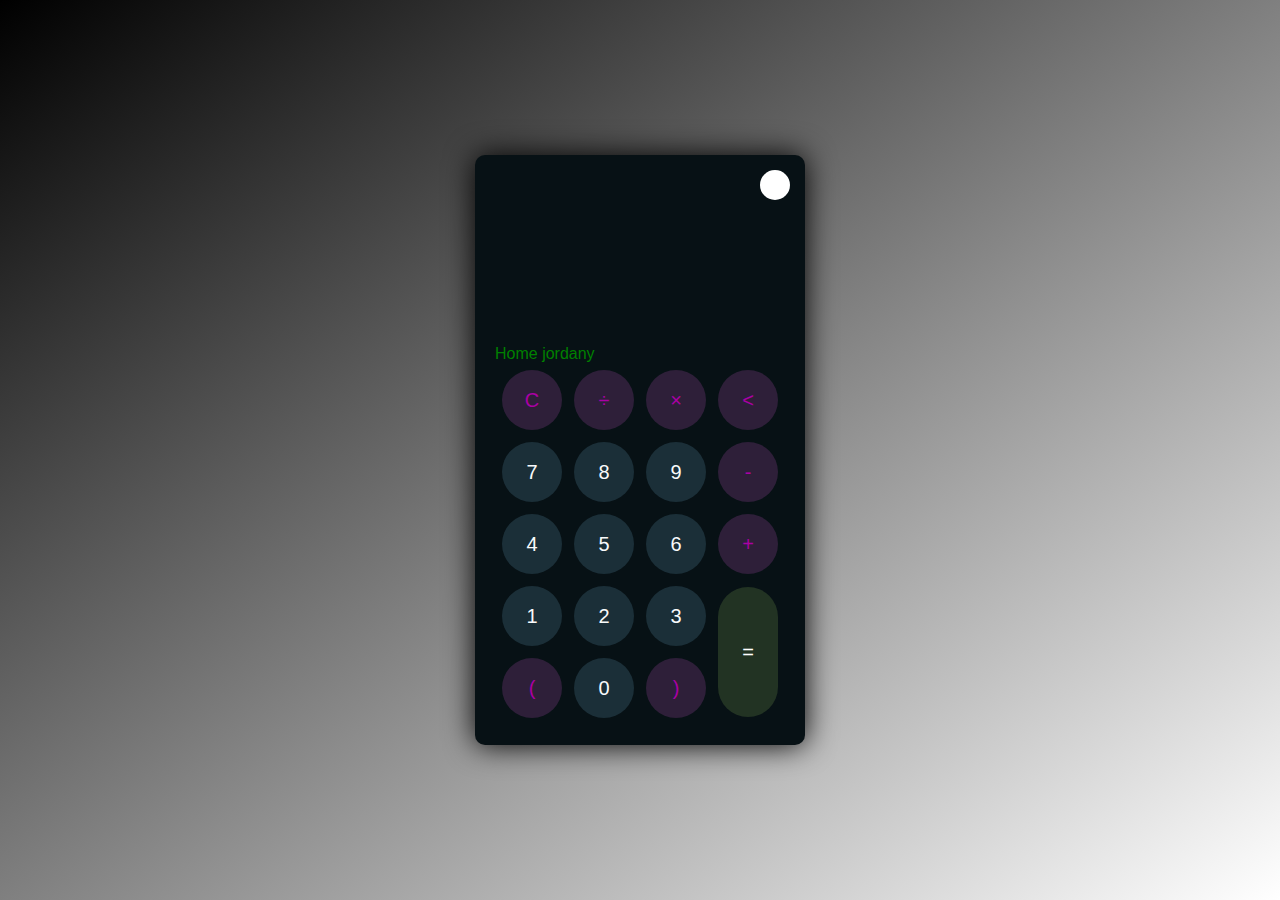
<file: calculatrice.html>
<!DOCTYPE html>
<html lang="en">
<head>
    <meta charset="UTF-8">
    <meta name="viewport" content="width=device-width, initial-scale=1.0">
    <link rel="stylesheet" href="calculatrice.css">
    <title>Calculator</title>
    <link rel="icon" href="calc.png" type="images/x-icon" />
</head>
<body>
    <div class="container">
        <div class="calculator dark">
            <div class="theme-toggler active">
                <i class="toggler-icon"></i>
            </div>
            <div class="display screen">
                <div id="display"></div>
            </div>
            <a class="a-home" href="index.html">Home</a>
            <a class="a-home">jordany</a>
            <div class="buttons">
                <table>
                    <tr>
                        <td><button class="btn-operator"  id="C">C</button></td>
                        <td><button class="btn-operator"  id="⁄">&divide;</button></td>
                        <td><button class="btn-operator"  id="*">&times;</button></td>
                        <td><button class="btn-operator" id="backspace"><</button></td>
                    </tr>

                    <tr>
                        <td><button class="btn-number"  id="7">7</button></td>
                        <td><button class="btn-number"  id="8">8</button></td>
                        <td><button class="btn-number"  id="9">9</button></td>
                        <td><button class="btn-operator"  id="-">-</button></td>
                    </tr>

                    <tr>
                        <td><button class="btn-number"  id="4">4</button></td>
                        <td><button class="btn-number"  id="5">5</button></td>
                        <td><button class="btn-number"  id="6">6</button></td>
                        <td><button class="btn-operator"  id="+">+</button></td>
                    </tr>

                    <tr>
                        <td><button class="btn-number"  id="1">1</button></td>
                        <td><button class="btn-number"  id="2">2</button></td>
                        <td><button class="btn-number"  id="3">3</button></td>
                        <td rowspan="2"><button class="btn-equal"  id="equal">=</button></td>
                    </tr>
                    <tr>
                        <td><button class="btn-operator" id="(">(</button></td>
                        <td><button class="btn-number" id="0">0</button></td>
                        <td><button class="btn-operator" id=")">)</button></td>
                    </tr>
                </table>
            </div>
        </div>
    </div>


    <script src="script.js"></script>
</body>
</html>
</file>
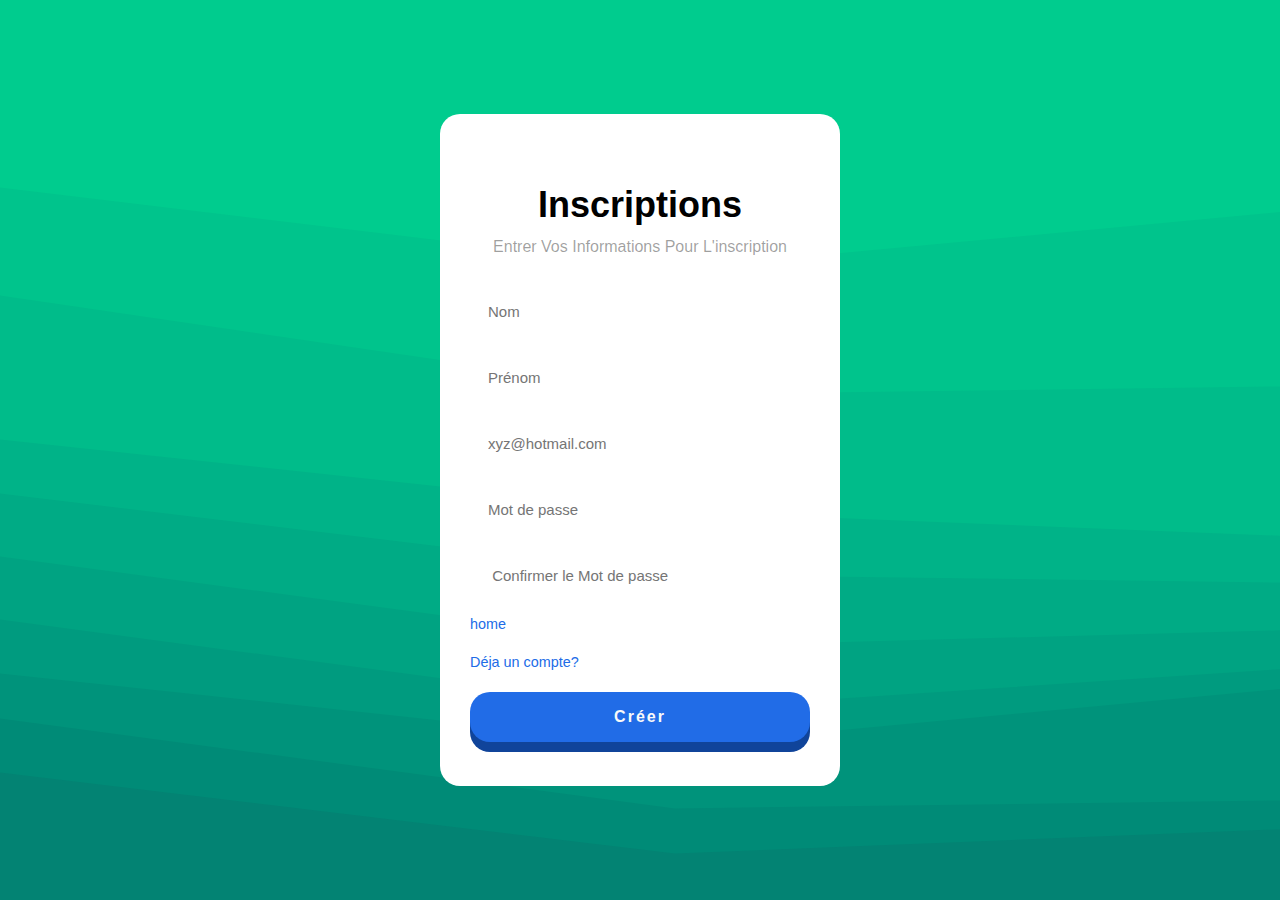
<file: inscrit.html>
<!DOCTYPE html>
<html lang="en">
<head>
    <meta charset="UTF-8">
    <meta name="viewport" content="width=device-width, initial-scale=1.0">
    <link rel="stylesheet" href="inscrit.css">
    <title>Inscriptions Page</title>
</head>
<body>
    <div class="inscriptions-card">
        <h2>Inscriptions</h2>
        <h3>Entrer Vos Informations Pour L'inscription</h3>

        <form class="inscriptions-form">
            <input type="text" placeholder="Nom">
            <input type="text" placeholder="Prénom">

            <input type="email" placeholder="xyz@hotmail.com">
            <input type="Password" placeholder="Mot de passe">
            <input type="Password" placeholder=" Confirmer le Mot de passe">
            <a href="index.html">home</a> <a href="login.html">Déja un compte?</a>
            <button>Créer</button>
    </div>
</body>
</html>
</file>
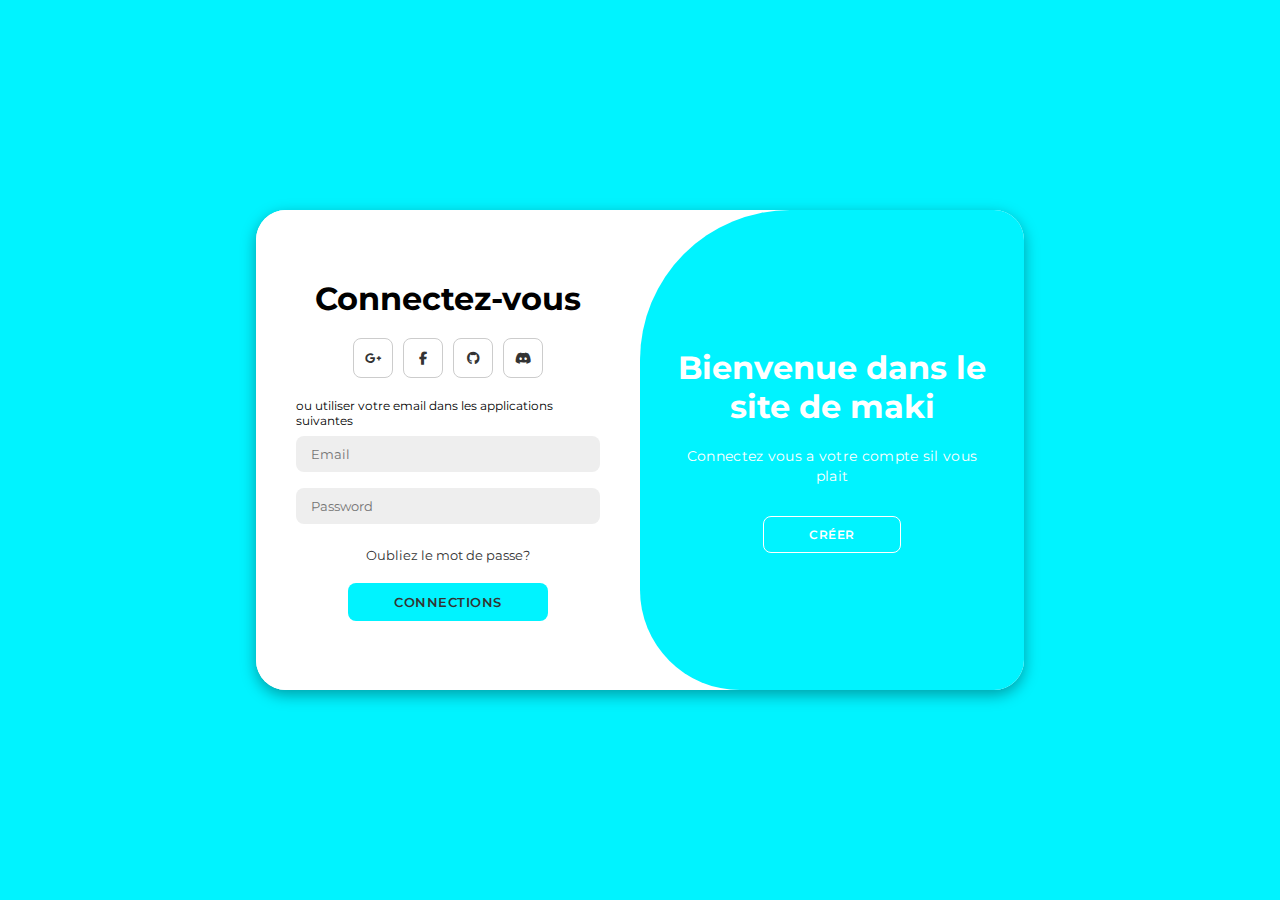
<file: login.html>
<!DOCTYPE html>
<html lang="en">

<head>
    <meta charset="UTF-8">
    <meta name="viewport" content="width=device-width, initial-scale=1.0">
    <link rel="stylesheet" href="https://cdnjs.cloudflare.com/ajax/libs/font-awesome/6.4.2/css/all.min.css">
    <link rel="stylesheet" href="login.css">
    <title>login page (Bêta)</title>
</head>

<body>

    <div class="container" id="container">
        <div class="form-container sign-up">
            <form>
                <h1>Créer un compte</h1>
                <div class="social-icons">
                    <a href="#" class="icon"><i class="fa-brands fa-google-plus-g"></i></a>
                    <a href="#" class="icon"><i class="fa-brands fa-facebook-f"></i></a>
                    <a href="#" class="icon"><i class="fa-brands fa-github"></i></a>
                    <a href="#" class="icon"><i class="fa-brands fa-linkedin-in"></i></a>
                </div>
                <span>ou utilise ton compte d'email</span>
                <input type="text" placeholder="Name">
                <input type="email" placeholder="Email">
                <input type="password" placeholder="Password">
                <button><a href="index.html">Submit</a></button>
            </form>
        </div>
        <div class="form-container sign-in">
            <form>
                <h1>Connectez-vous</h1>
                <div class="social-icons">
                    <a href="#" class="icon"><i class="fa-brands fa-google-plus-g"></i></a>
                    <a href="#" class="icon"><i class="fa-brands fa-facebook-f"></i></a>
                    <a href="#" class="icon"><i class="fa-brands fa-github"></i></a>
                    <a href="#" class="icon"><i class="fa-brands fa-discord"></i></a>
                </div>
                <span>ou utiliser votre email dans les applications suivantes</span>
                <input type="email" placeholder="Email">
                <input type="password" placeholder="Password">
                <a href="#">Oubliez le mot de passe?</a>
                <button><a class="index" href="index.html">Connections</a></button>
            </form>
        </div>
        <div class="toggle-container">
            <div class="toggle">
                <div class="toggle-panel toggle-left">
                    <h1>Bienvenue</h1>
                    <p>Entrer vos informations personnel</p>
                    <button class="hidden" id="login">Accédez</button>
                </div>
                <div class="toggle-panel toggle-right">
                    <h1>Bienvenue dans le site de maki</h1>
                    <p>Connectez vous a votre compte sil vous plait</p>
                    <button class="hidden" id="register">créer</button>
                </div>
            </div>
        </div>
    </div>

    <script src="login.js"></script>
</body>

</html>
</file>
<file: calculatrice.css>
* {
    padding: 0;
    margin: 0;
    box-sizing: border-box;
    outline: 0;
    transition: all 0.5s ease;
}

body {
    font-family: sans-serif;
}

a {
    text-decoration: none;
    color: #fff;
}

body {
    background-image: linear-gradient( to bottom right,black,white);
}

.container {
    height: 100vh;
    width: 100vw;
    display: grid;
    place-items: center;
}

.calculator {
    position: relative;
    height: auto;
    width: auto;
    padding: 20px;
    border-radius: 10px;
    box-shadow: 0 0 30px #000;
}

.theme-toggler {
    position: absolute;
    top: 30px;
    right: 30px;
    color: #fff;
    cursor: pointer;
    z-index: 1;
}

.theme-toggler.active {
    color: #333;
}

.theme-toggler.active::before {
    background-color: #fff;
}

.theme-toggler::before {
    content: '';
    height: 30px;
    width: 30px;
    position: absolute;
    top: 50%;
    transform: translate(-50%, -50%);
    border-radius: 50%;
    background-color: #333;
    z-index: -1;
}

#display {
    margin: 0 10px;
    height: 150px;
    width: auto;
    max-width: 270px;
    display: flex;
    align-items: flex-end;
    justify-content: flex-end;
    font-size: 30px;
    margin-bottom: 20px;
    overflow-x: scroll;
  }

#display::-webkit-scrollbar {
    display: block;
    height: 3px;
}

button {
    height: 60px;
    width: 60px;
    border: 0;
    border-radius: 30px;
    margin: 5px;
    font-size: 20px;
    cursor: pointer;
    transition: all 200ms ease;
}

button:hover {
    transform: scale(1.1);
}

button#equal {
    height: 130px;
}

/* light theme */

.calculator {
    background-color: #fff;
}

.calculator #display {
    color: #0a1e23;
}

.calculator button#clear {
    background-color: #ffd5d8;
    color: #fc4552;
}

.calculator button.btn-number {
    background-color: #c3eaff;
    color: #000000;
}

.calculator button.btn-operator {
    background-color: #ffd0fb;
    color: #f967f3;
  }
  
  .calculator button.btn-equal {
    background-color: #adf9e7;
    color: #000;
  }


  .a-home{
    color: green;
  }

  /* dark theme */

  .calculator.dark {
    background-color: #071115;
  }

  .calculator.dark #display {
    color: #f8fafb;
  }

  .calculator.dark button#clear {
    background-color: #2d191e;
    color: #bd3740;
  }

  .calculator.dark button.btn-number {
    background-color: #1b2f38;
    color: #f8fafb;
  }

  .calculator.dark button.btn-operator {
    background-color: #2e1f39;
    color: #aa00a4;
  }
  
  .calculator.dark button.btn-equal {
    background-color: #223323;
    color: #ffffff;
  }
</file>
<file: inscrit.css>
*{
    box-sizing: border-box;
  }
  
  
  
  
  
  html, body, .wrapper{
      height: 100%;
  }
  
  
  
  body {
      display: grid;
      place-items: center;
      margin: 0;
      padding: 0 24px;
      background: url(stacked-peaks-haikei.svg);
      background-repeat: no-repeat;
      background-size: cover;
      font-family: "Ubuntu", sans-serif;
      color: #000;
      animation: rotate 6s infinite alternate linear;
  }
  
  
  .inscriptions-card{
      position: relative;
      z-index: 3;
      width: 100%;
      margin: 0 20px;
      padding: 70px 30px 44px;
      border-radius: 1.25rem;
      background: #fff;
      text-align: center;
  }
  
  .inscriptions-card > h2{
      font-size: 36px;
      font-weight: 600;
      margin: 0 0 12px;
  }
  
  
  .inscriptions-card > h3 {
      color: rgb(0, 0, 0, 0.38);
      margin: 0 0 30px;
      font-weight: 500;
      font-size: 1rem;
  }
  
  .inscriptions-card > a{
      text-decoration: none;
  }
  
  
  .inscriptions-card > a:hover{
  
      background-color: yellow;
  }
  
  
  .inscriptions-form{
      width: 100%;
      margin: 0;
      display: grid;
      gap: 16px;
  }
  
  
  .inscriptions-form > input, .inscriptions-form > button{
      width: 100%;
      height: 50px;
  }
  
  
  .inscriptions-form > input {
      border: 2px solid white;
      font-family: inherit;
      font-size: 15px;
      padding: 0 16px;
      border-radius: 1.25rem;
      transform: all 0.375s;
  }
  
  .inscriptions-form > input:hover{
      border: 2px solid #10449A;
  }
  
  
  .inscriptions-form > button{
      cursor: pointer;
      width: 100%;
      padding: 0 16px;
      border-radius: 1.25rem;
      background: #216ce7;
      color: #f9f9f9;
      border: 0;
      font-family: inherit;
      font-size: 1rem;
      font-weight: 600;
      text-align: center;
      letter-spacing: 2px;
      transition: all 0.375s;
  }
  .inscriptions-form > button:hover{
      background: #10449A;
  }
  
  
  .inscriptions-form > a{
      color: #216ce7;
      font-size: 0.9rem;
      text-align: left;
      text-decoration: none;
      margin-bottom: 6px;
      transition: all 0.375s;
  }
  
  
  .inscriptions-form > a:hover{
      color: #10449A;
  }
  
  
  
  button {
      padding: 17px 40px;
      border-radius: 10px;
      border: 0;
      background-color: #10449A;
      letter-spacing: 1.5px;
      font-size: 15px;
      transition: all .3s ease;
      box-shadow: #10449A 0px 10px 0px 0px;
      color: hsl(0, 0%, 100%);
     }
  
     button:hover {
      box-shadow:  0px 7px 0px 0px;
     }
  
     button:active {
      background-color:#10449A;
      box-shadow: #10449A 0px 0px 0px 0px;
      transform: translateY(5px);
      transition: 200ms;
     }
  
  
  
  
  
  
  
  @keyframes rotate{
      100%{
          background-position: 15% 50%;
      }
  }
  
  @media (width >= 500px){
      body{
          padding: 0;
      }
      .inscriptions-card{
          margin: 0;
          width: 400px;
      }
  }
</file>
<file: login.css>
@import url('https://fonts.googleapis.com/css2?family=Montserrat:wght@300;400;500;600;700&display=swap');

*{
    margin: 0;
    padding: 0;
    box-sizing: border-box;
    font-family: 'Montserrat', sans-serif;
}

body{
    background-color: #00F3FF;
    background: #00F3FF;
    display: flex;
    align-items: center;
    justify-content: center;
    flex-direction: column;
    height: 100vh;
}

.container{
    background-color: #fff;
    border-radius: 30px;
    box-shadow: 0 5px 15px rgba(0, 0, 0, 0.35);
    position: relative;
    overflow: hidden;
    width: 768px;
    max-width: 100%;
    min-height: 480px;
}

.container p{
    font-size: 14px;
    line-height: 20px;
    letter-spacing: 0.3px;
    margin: 20px 0;
}

.container span{
    font-size: 12px;
}

.container a{
    color: #333;
    font-size: 13px;
    text-decoration: none;
    margin: 15px 0 10px;
}

.container button{
    background-color: #00F3FF;
    color: #fff;
    font-size: 12px;
    padding: 10px 45px;
    border: 1px solid transparent;
    border-radius: 8px;
    font-weight: 600;
    letter-spacing: 0.5px;
    text-transform: uppercase;
    margin-top: 10px;
    cursor: pointer;
}

.container button.hidden{
    background-color: transparent;
    border-color: #fff;
}

.container form{
    background-color: #fff;
    display: flex;
    align-items: center;
    justify-content: center;
    flex-direction: column;
    padding: 0 40px;
    height: 100%;
}

.container input{
    background-color: #eee;
    border: none;
    margin: 8px 0;
    padding: 10px 15px;
    font-size: 13px;
    border-radius: 8px;
    width: 100%;
    outline: none;
}

.form-container{
    position: absolute;
    top: 0;
    height: 100%;
    transition: all 0.6s ease-in-out;
}

.sign-in{
    left: 0;
    width: 50%;
    z-index: 2;
}

.container.active .sign-in{
    transform: translateX(100%);
}

.sign-up{
    left: 0;
    width: 50%;
    opacity: 0;
    z-index: 1;
}

.container.active .sign-up{
    transform: translateX(100%);
    opacity: 1;
    z-index: 5;
    animation: move 0.6s;
}

@keyframes move{
    0%, 49.99%{
        opacity: 0;
        z-index: 1;
    }
    50%, 100%{
        opacity: 1;
        z-index: 5;
    }
}

.social-icons{
    margin: 20px 0;
}

.social-icons a{
    border: 1px solid #ccc;
    border-radius: 20%;
    display: inline-flex;
    justify-content: center;
    align-items: center;
    margin: 0 3px;
    width: 40px;
    height: 40px;
}

.toggle-container{
    position: absolute;
    top: 0;
    left: 50%;
    width: 50%;
    height: 100%;
    overflow: hidden;
    transition: all 0.6s ease-in-out;
    border-radius: 150px 0 0 100px;
    z-index: 1000;
}

.container.active .toggle-container{
    transform: translateX(-100%);
    border-radius: 0 150px 100px 0;
}

.toggle{
    background-color: #00F3FF;
    height: 100%;
    background: #00F3FF;
    color: #fff;
    position: relative;
    left: -100%;
    height: 100%;
    width: 200%;
    transform: translateX(0);
    transition: all 0.6s ease-in-out;
}

.container.active .toggle{
    transform: translateX(50%);
}

.toggle-panel{
    position: absolute;
    width: 50%;
    height: 100%;
    display: flex;
    align-items: center;
    justify-content: center;
    flex-direction: column;
    padding: 0 30px;
    text-align: center;
    top: 0;
    transform: translateX(0);
    transition: all 0.6s ease-in-out;
}

.toggle-left{
    transform: translateX(-200%);
}

.container.active .toggle-left{
    transform: translateX(0);
}

.toggle-right{
    right: 0;
    transform: translateX(0);
}

.container.active .toggle-right{
    transform: translateX(200%);
}
</file>
